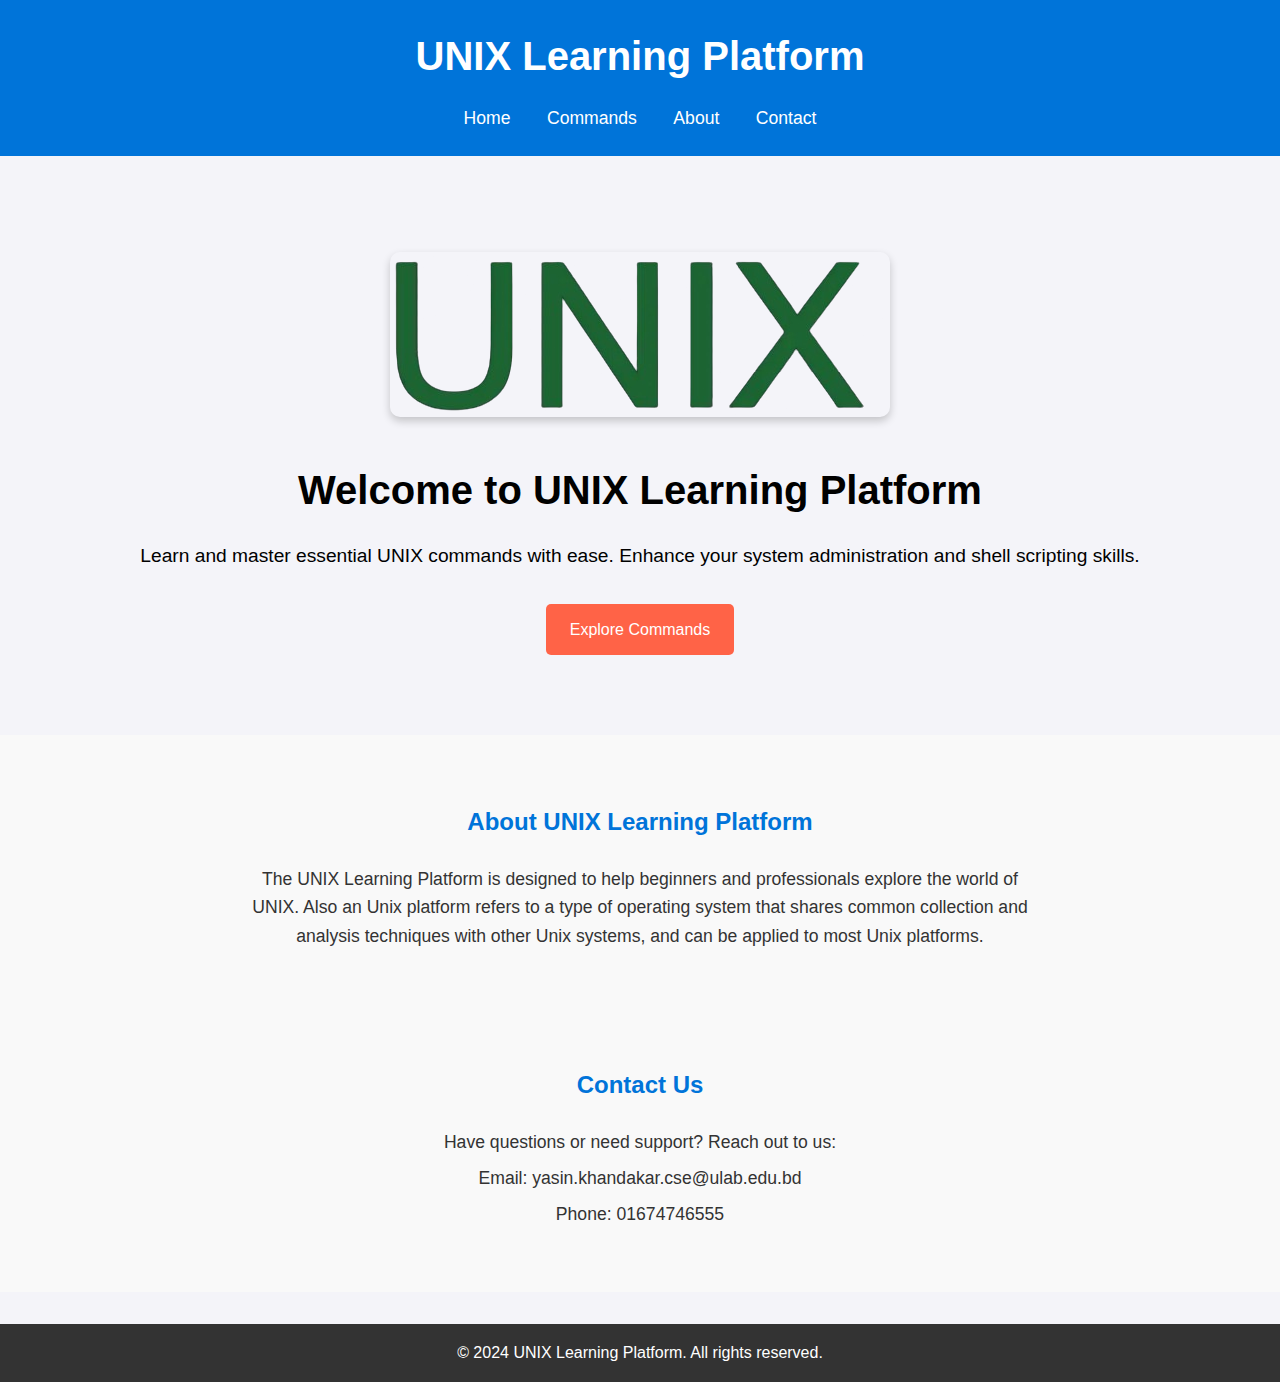
<file: index.html>
<!DOCTYPE html>
<html lang="en">
<head>
  <meta charset="UTF-8">
  <meta name="viewport" content="width=device-width, initial-scale=1.0">
  <title>UNIX Learning Platform</title>
  <link rel="stylesheet" href="style.css">
</head>
<body>
  <header>
    <div class="container">
      <h1>UNIX Learning Platform</h1>
      <nav>
        <a href="index.html">Home</a>
        <a href="commands.html">Commands</a>
        <a href="#about">About</a>
        <a href="#contact">Contact</a>
      </nav>
    </div>
  </header>
  <main>
    <!-- Hero Section --> 
    <section class="hero">
      <div class="container">
        <img src="img/Unix.png" alt="UNIX Logo" class="img">
        <h2>Welcome to UNIX Learning Platform</h2>
        <p>Learn and master essential UNIX commands with ease. Enhance your system administration and shell scripting skills.</p>
        <a href="commands.html" class="btn">Explore Commands</a>
      </div>
    </section>

    <!-- About Section -->
    <section id="about" class="about">
      <div class="container">
        <h2>About UNIX Learning Platform</h2>
        <p>The UNIX Learning Platform is designed to help beginners and professionals explore the world of UNIX. Also an Unix platform refers to a type of operating system that shares common collection and analysis techniques with other Unix systems, and can be applied to most Unix platforms.</p>
      </div>
    </section>

    <!-- Contact Section -->
    <section id="contact" class="contact">
      <div class="container">
        <h2>Contact Us</h2>
        <ul>
          <li>Have questions or need support? Reach out to us:</li>
          <li>Email: yasin.khandakar.cse@ulab.edu.bd</li>
          <li>Phone: 01674746555</li>
        </ul>
      </div>
    </section>
  </main>
  <footer>
    <div class="container">
      <p>&copy; 2024 UNIX Learning Platform. All rights reserved.</p>
    </div>
  </footer>
</body>
</html>
</file>
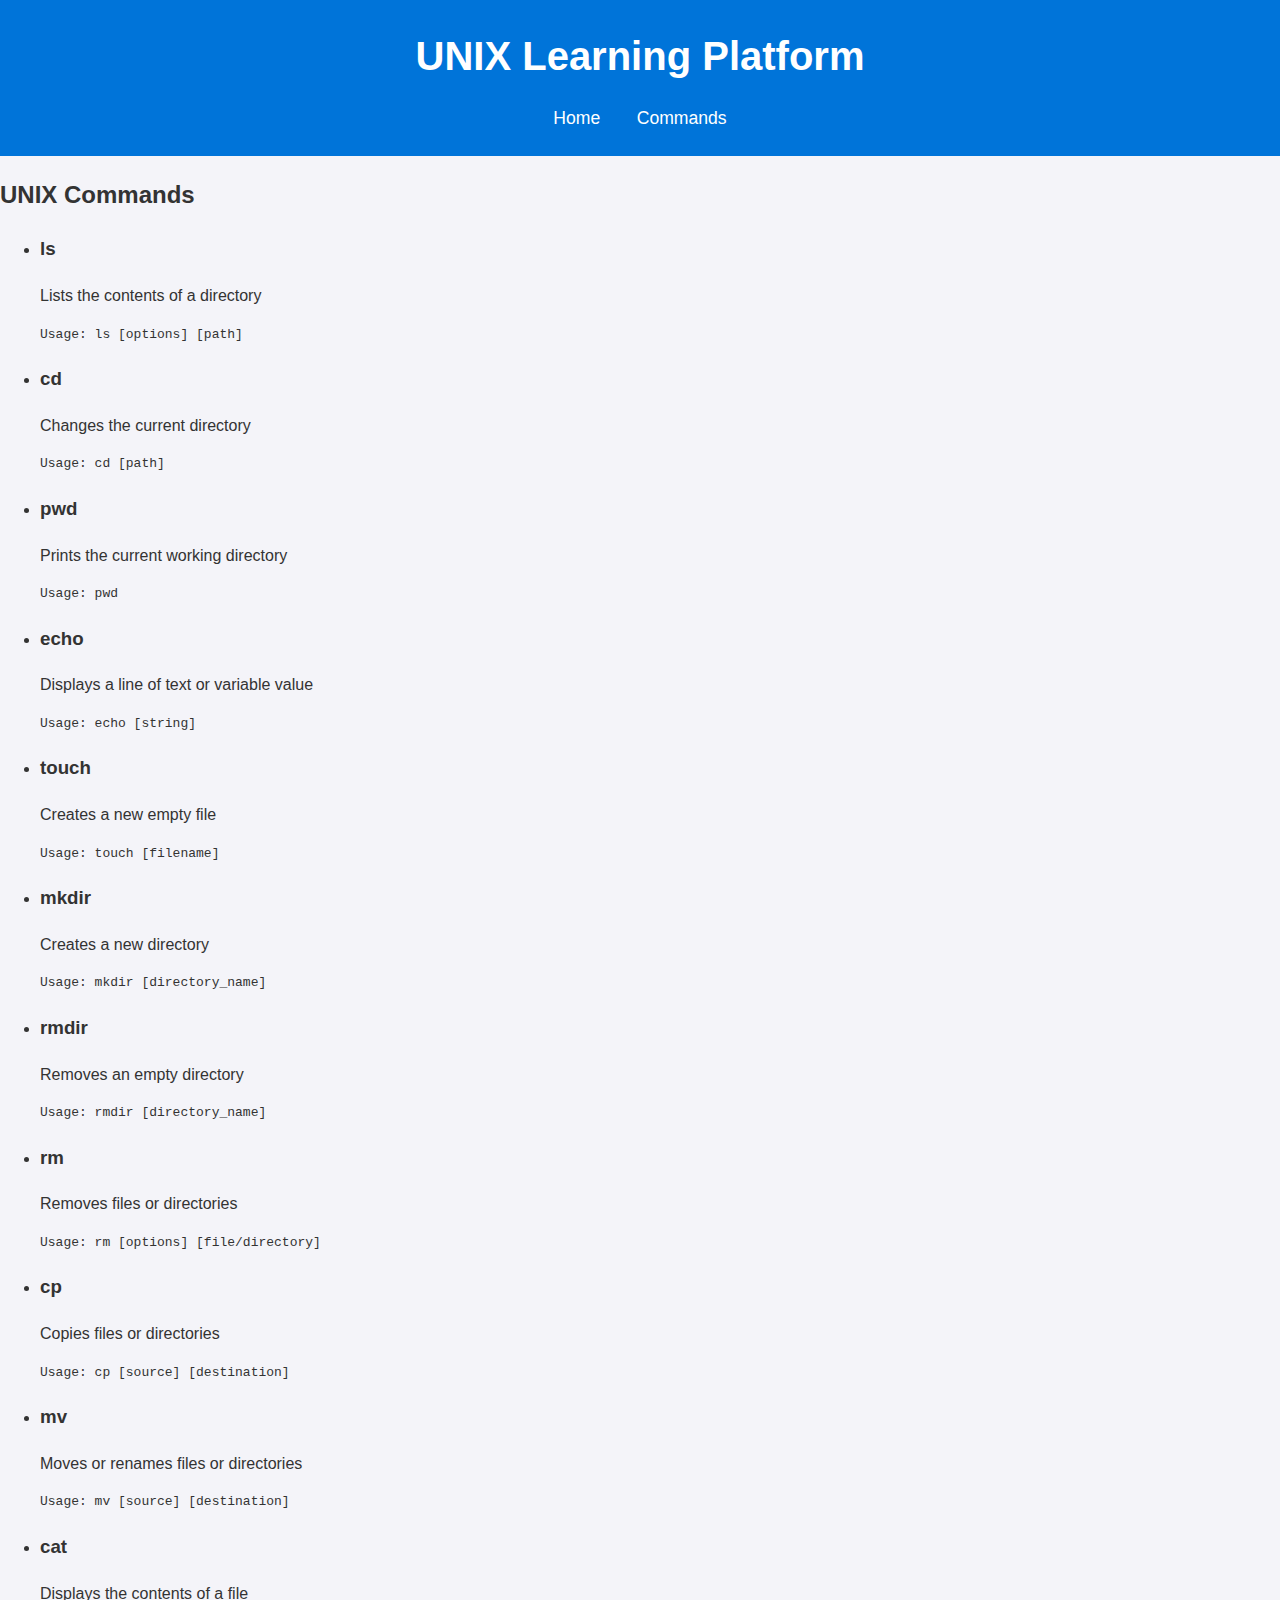
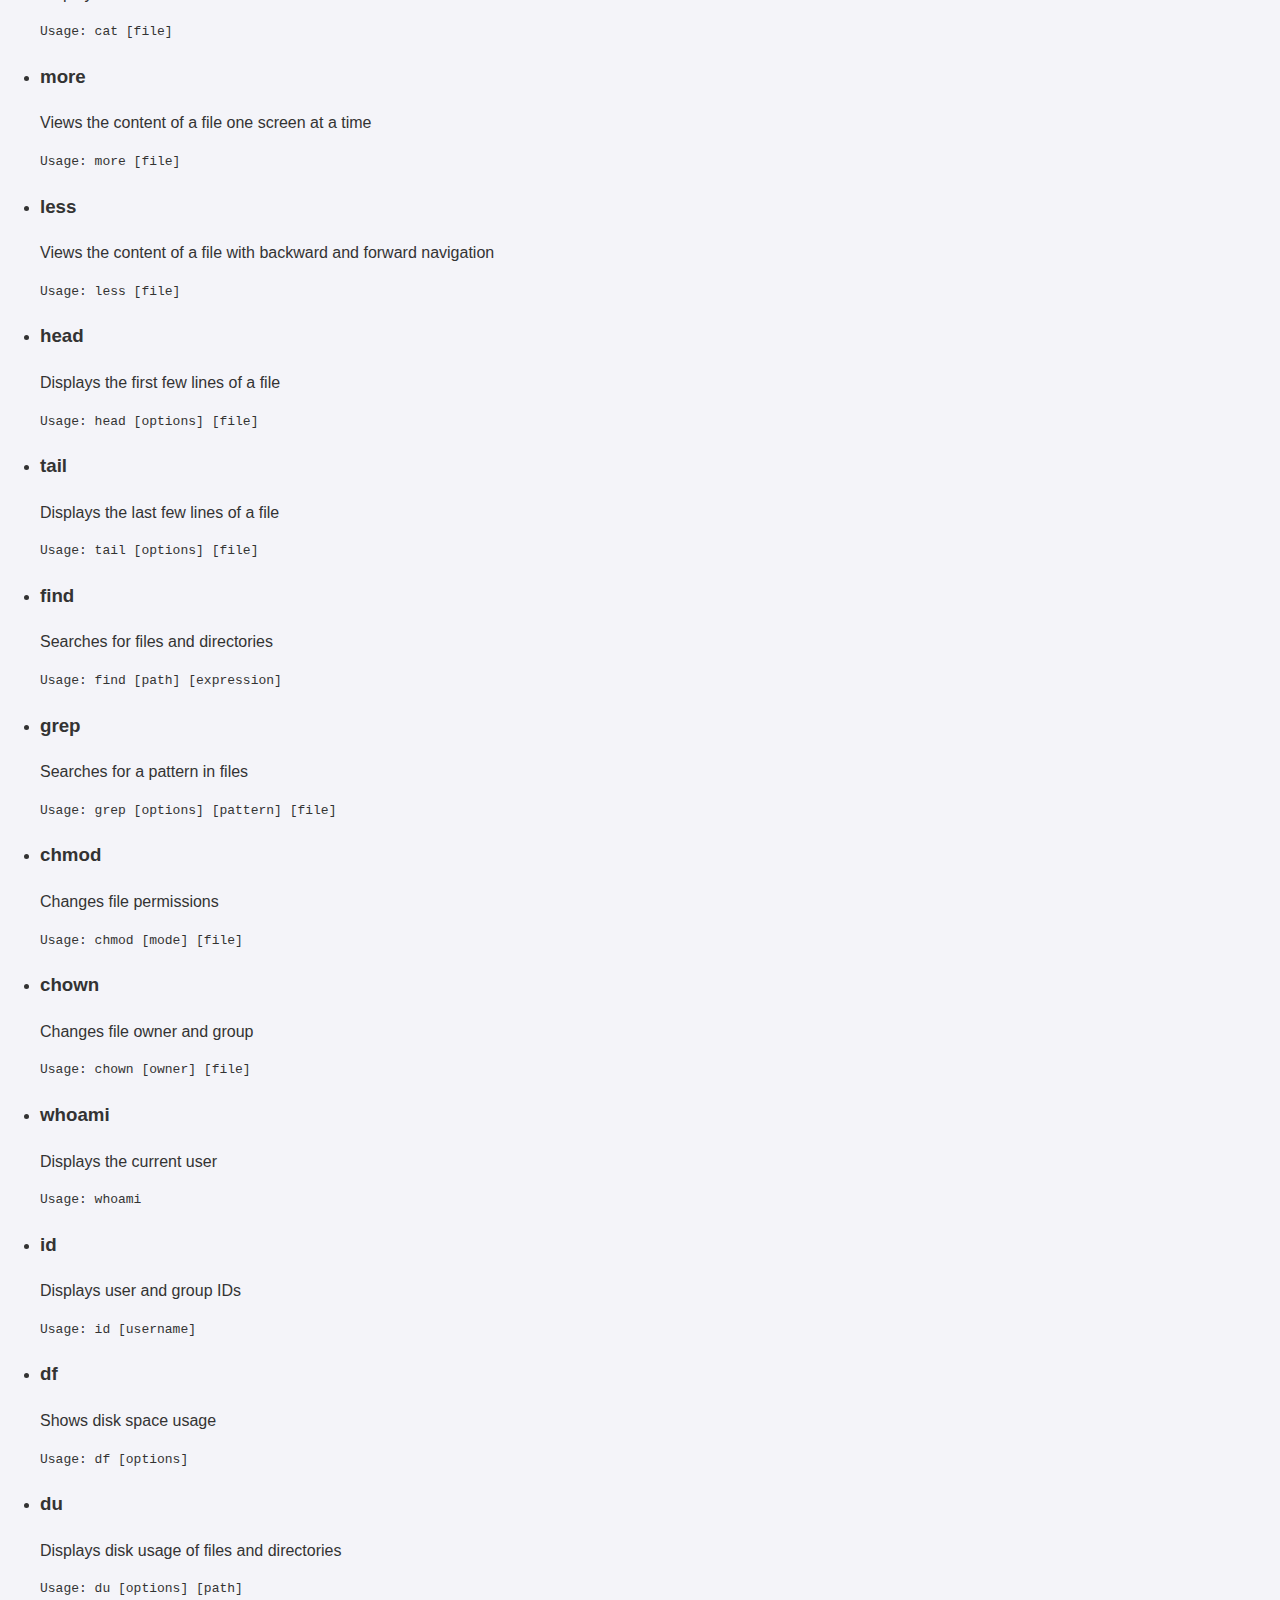
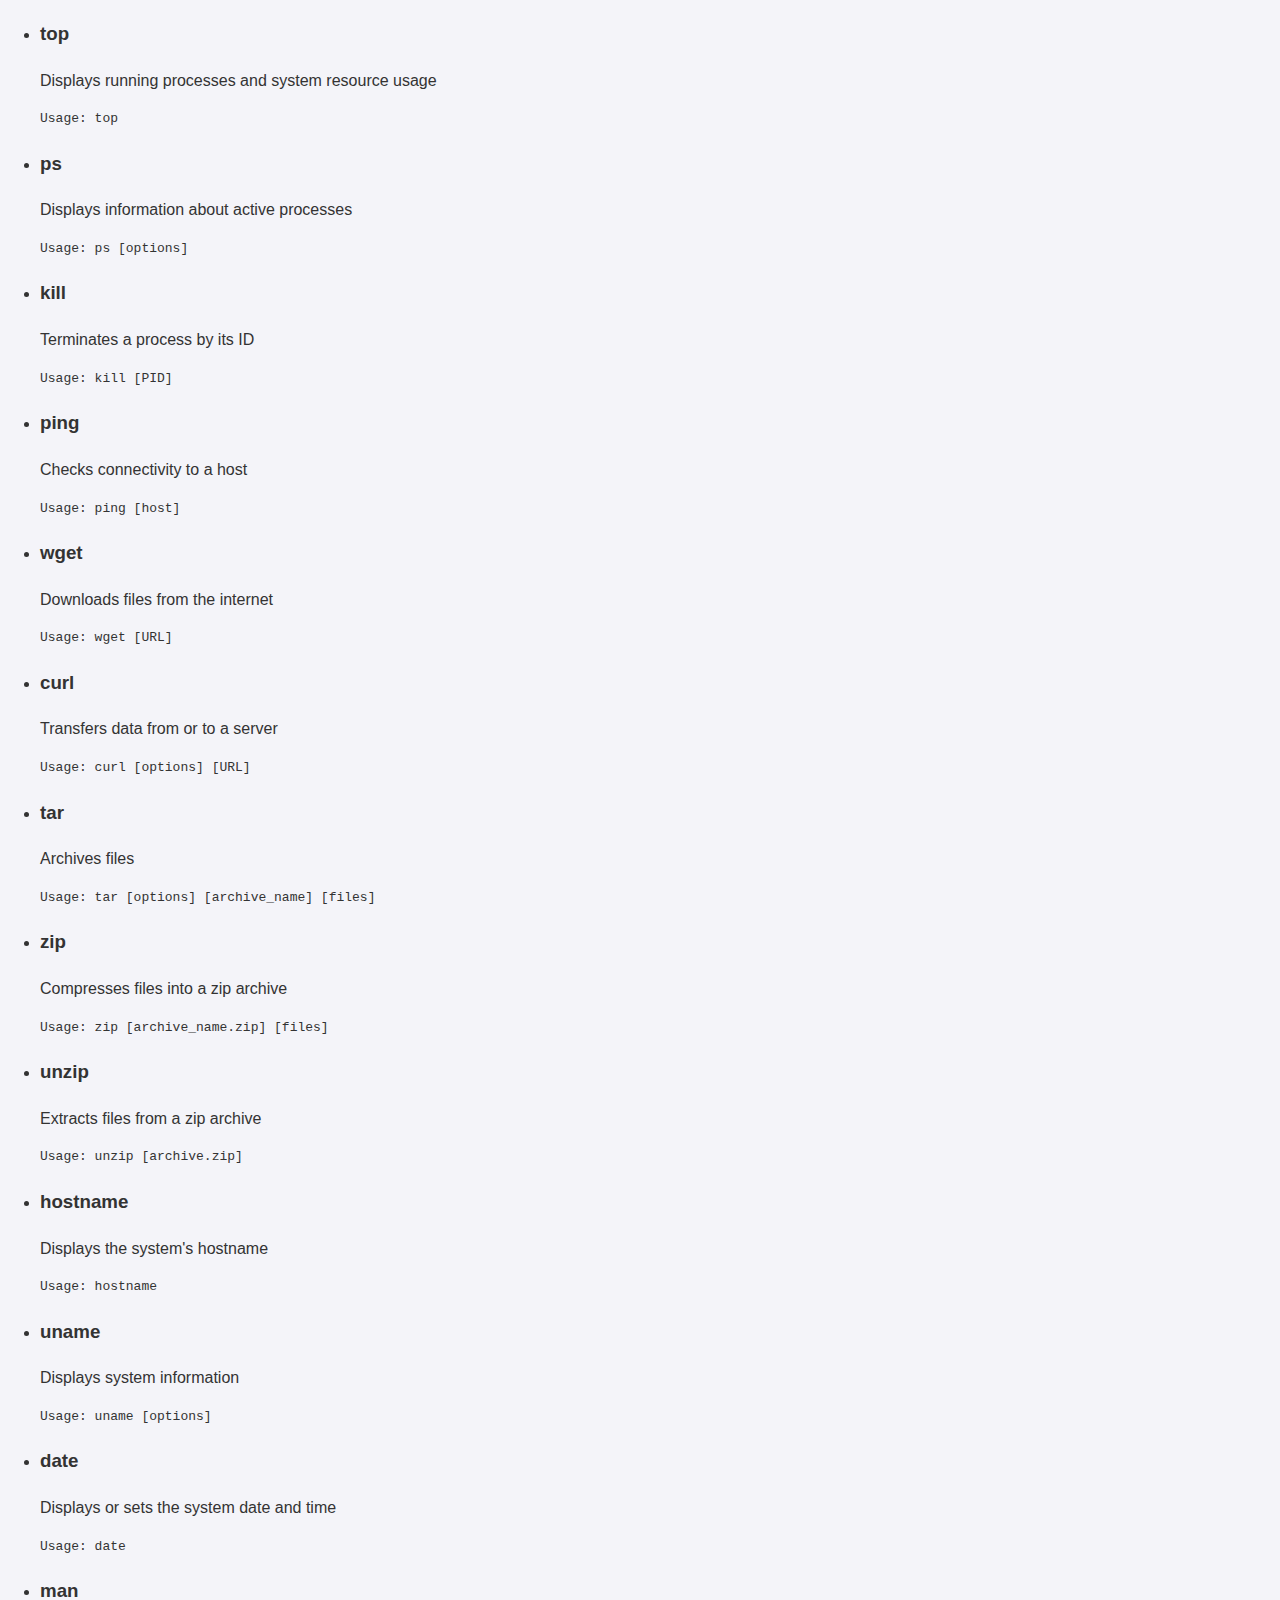
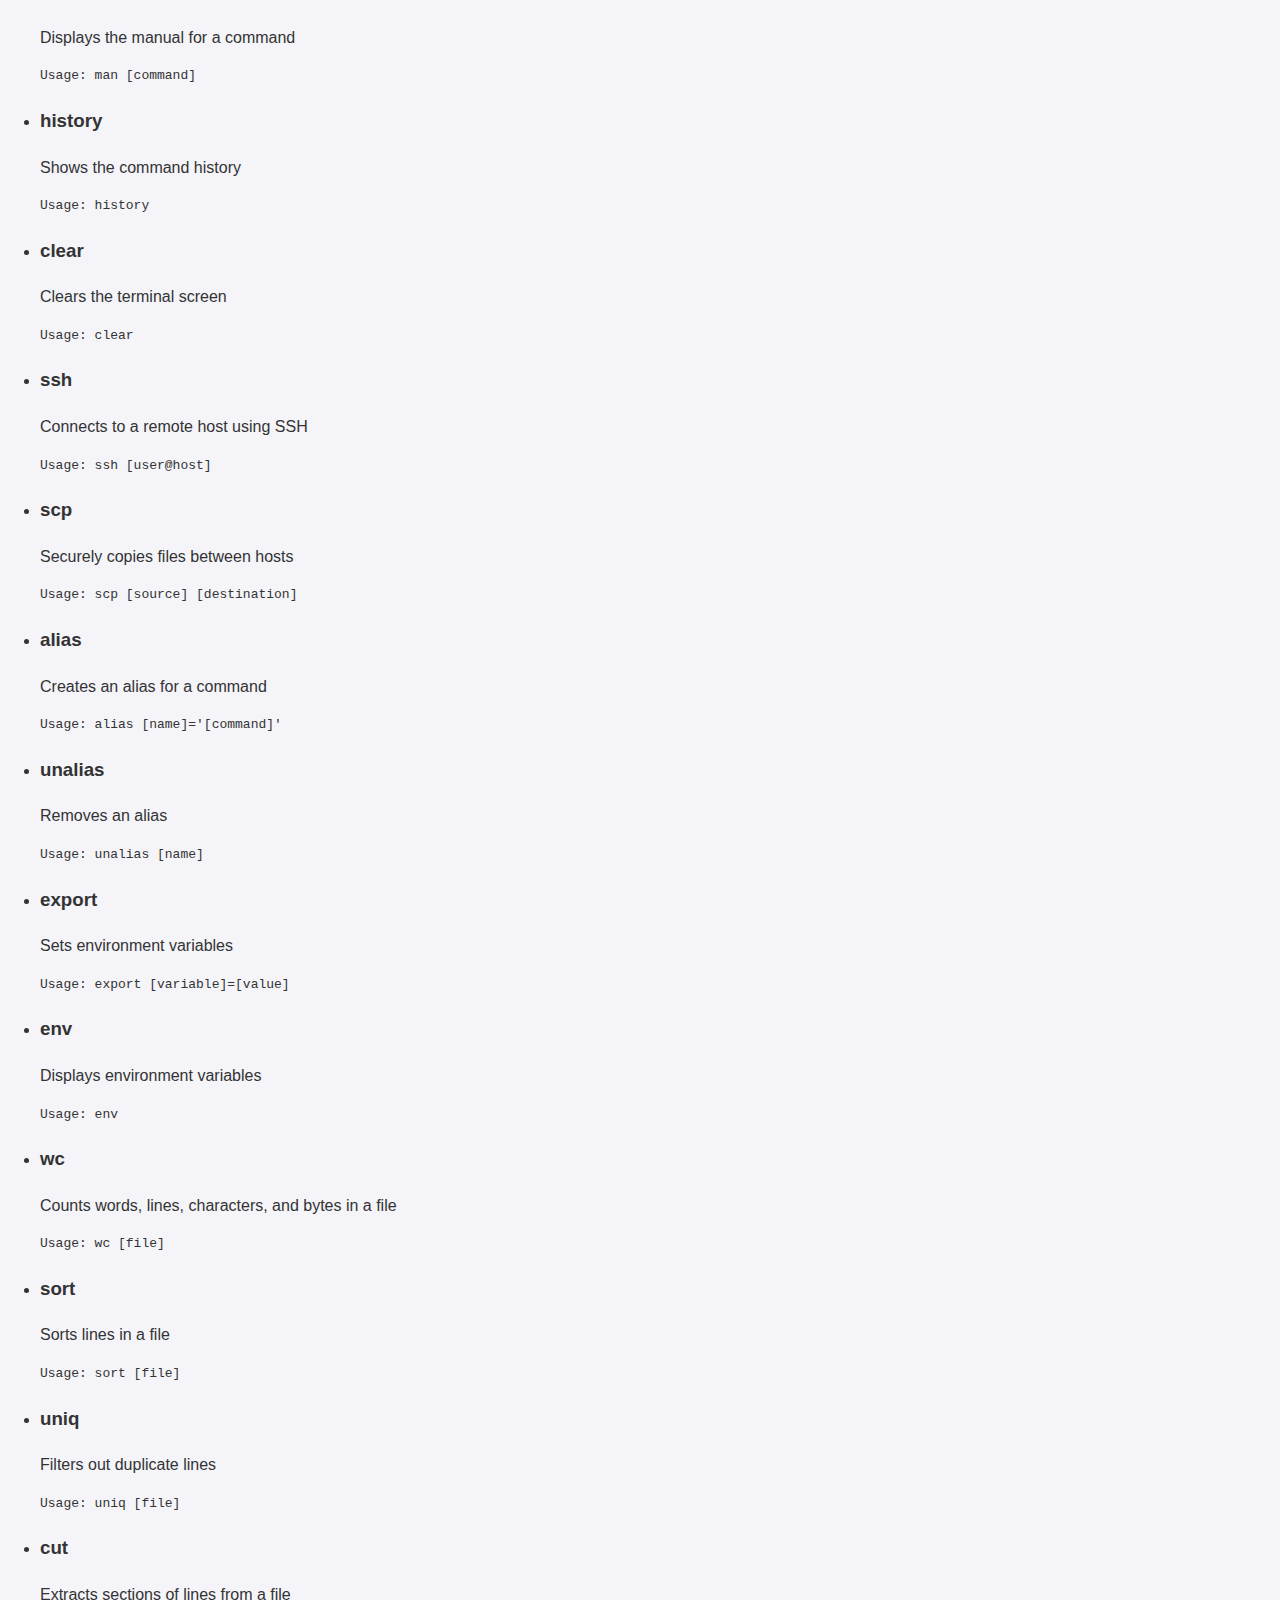
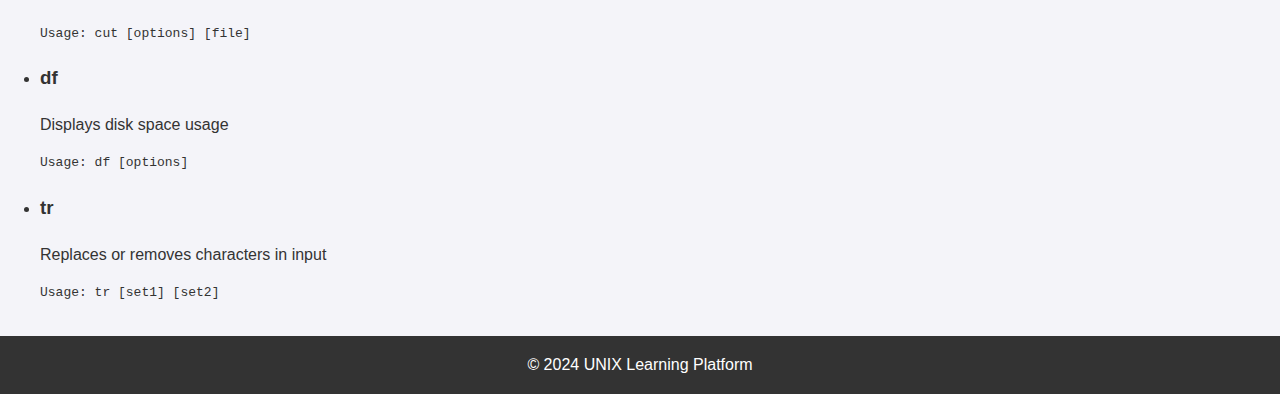
<file: commands.html>
<!DOCTYPE html>
<html lang="en">
<head>
  <meta charset="UTF-8">
  <meta name="viewport" content="width=device-width, initial-scale=1.0">
  <title>Commands</title>
  <link rel="stylesheet" href="style.css">
</head>
<body>
  <header>
    <h1>UNIX Learning Platform</h1>
    <nav>
      <a href="index.html">Home</a>
      <a href="commands.html">Commands</a>
    </nav>
  </header>
  <main>
    <h2>UNIX Commands</h2>
    <ul id="command-list"></ul>
  </main>
  <footer>
    <p>&copy; 2024 UNIX Learning Platform</p>
  </footer>
  <script src="script.js"></script>
</body>
</html>
</file>
<file: style.css>
/* General Styles */
body {
  font-family: Arial, sans-serif;
  margin: 0;
  padding: 0;
  background-color: #f4f4f9;
  color: #333;
  line-height: 1.6;
}

.container {
  width: 90%;
  max-width: 1200px;
  margin: 0 auto;
}

/* Header Styles */
header {
  background: #0074d9;
  color: white;
  padding: 1.5rem 0;
  text-align: center;
}

header h1 {
  margin: 0;
  font-size: 2.5rem;
}

header nav {
  margin-top: 1rem;
}

header nav a {
  color: white;
  margin: 0 1rem;
  text-decoration: none;
  font-size: 1.1rem;
}

header nav a:hover {
  text-decoration: underline;
}

/* UNIX Banner Section */
.img {
  max-width: 100%;
  height: auto;
  border-radius: 10px; /* Optional: rounded corners */
  box-shadow: 0 4px 8px rgba(0, 0, 0, 0.2); /* Subtle shadow */
  margin-top: 1rem;
  transition: transform 0.3s ease, box-shadow 0.3s ease; /* Smooth animation */
}

.img:hover {
  transform: scale(1.05); /* Slightly enlarge on hover */
  box-shadow: 0 8px 16px rgba(0, 0, 0, 0.3); /* Deepen shadow on hover */
}

/* Hero Section */
.hero {
  background: url('https://source.unsplash.com/1600x900/?technology,unix') no-repeat center center/cover;
  color: white;
  text-align: center;
  padding: 5rem 2rem;
}

.hero h2 {
  font-size: 2.5rem;
  margin-bottom: 1rem;
  color: black;
}

.hero p {
  font-size: 1.2rem;
  margin-bottom: 2rem;
  color: black;
}

.hero .btn {
  display: inline-block;
  background: #ff6347;
  color: white;
  padding: 0.8rem 1.5rem;
  text-decoration: none;
  border-radius: 5px;
}

.hero .btn:hover {
  background: #ff4500;
}

/* Section Styles */
section {
  padding: 3rem 0;
}

.about, .features, .contact {
  background: #f9f9f9;
}

.about h2, .features h2, .contact h2 {
  text-align: center;
  color: #0074d9;
  margin-bottom: 1.5rem;
}

.about p, .contact p {
  text-align: center;
  margin: 0 auto;
  width: 70%;
  font-size: 1.1rem;
}

/* Features Section */
.feature-grid {
  display: grid;
  grid-template-columns: repeat(auto-fit, minmax(250px, 1fr));
  gap: 2rem;
  margin-top: 2rem;
}

.feature-item {
  background: white;
  border: 1px solid #ddd;
  border-radius: 5px;
  padding: 1.5rem;
  text-align: center;
  box-shadow: 0 2px 5px rgba(0, 0, 0, 0.1);
}

.feature-item h3 {
  color: #0074d9;
  margin-bottom: 1rem;
}

/* Contact Section */
.contact ul {
  list-style: none;
  padding: 0;
  text-align: center;
}

.contact ul li {
  margin-bottom: 0.5rem;
  font-size: 1.1rem;
}

/* Footer Styles */
footer {
  background: #333;
  color: white;
  text-align: center;
  padding: 1rem 0;
  margin-top: 2rem;
}

footer p {
  margin: 0;
}
</file>
